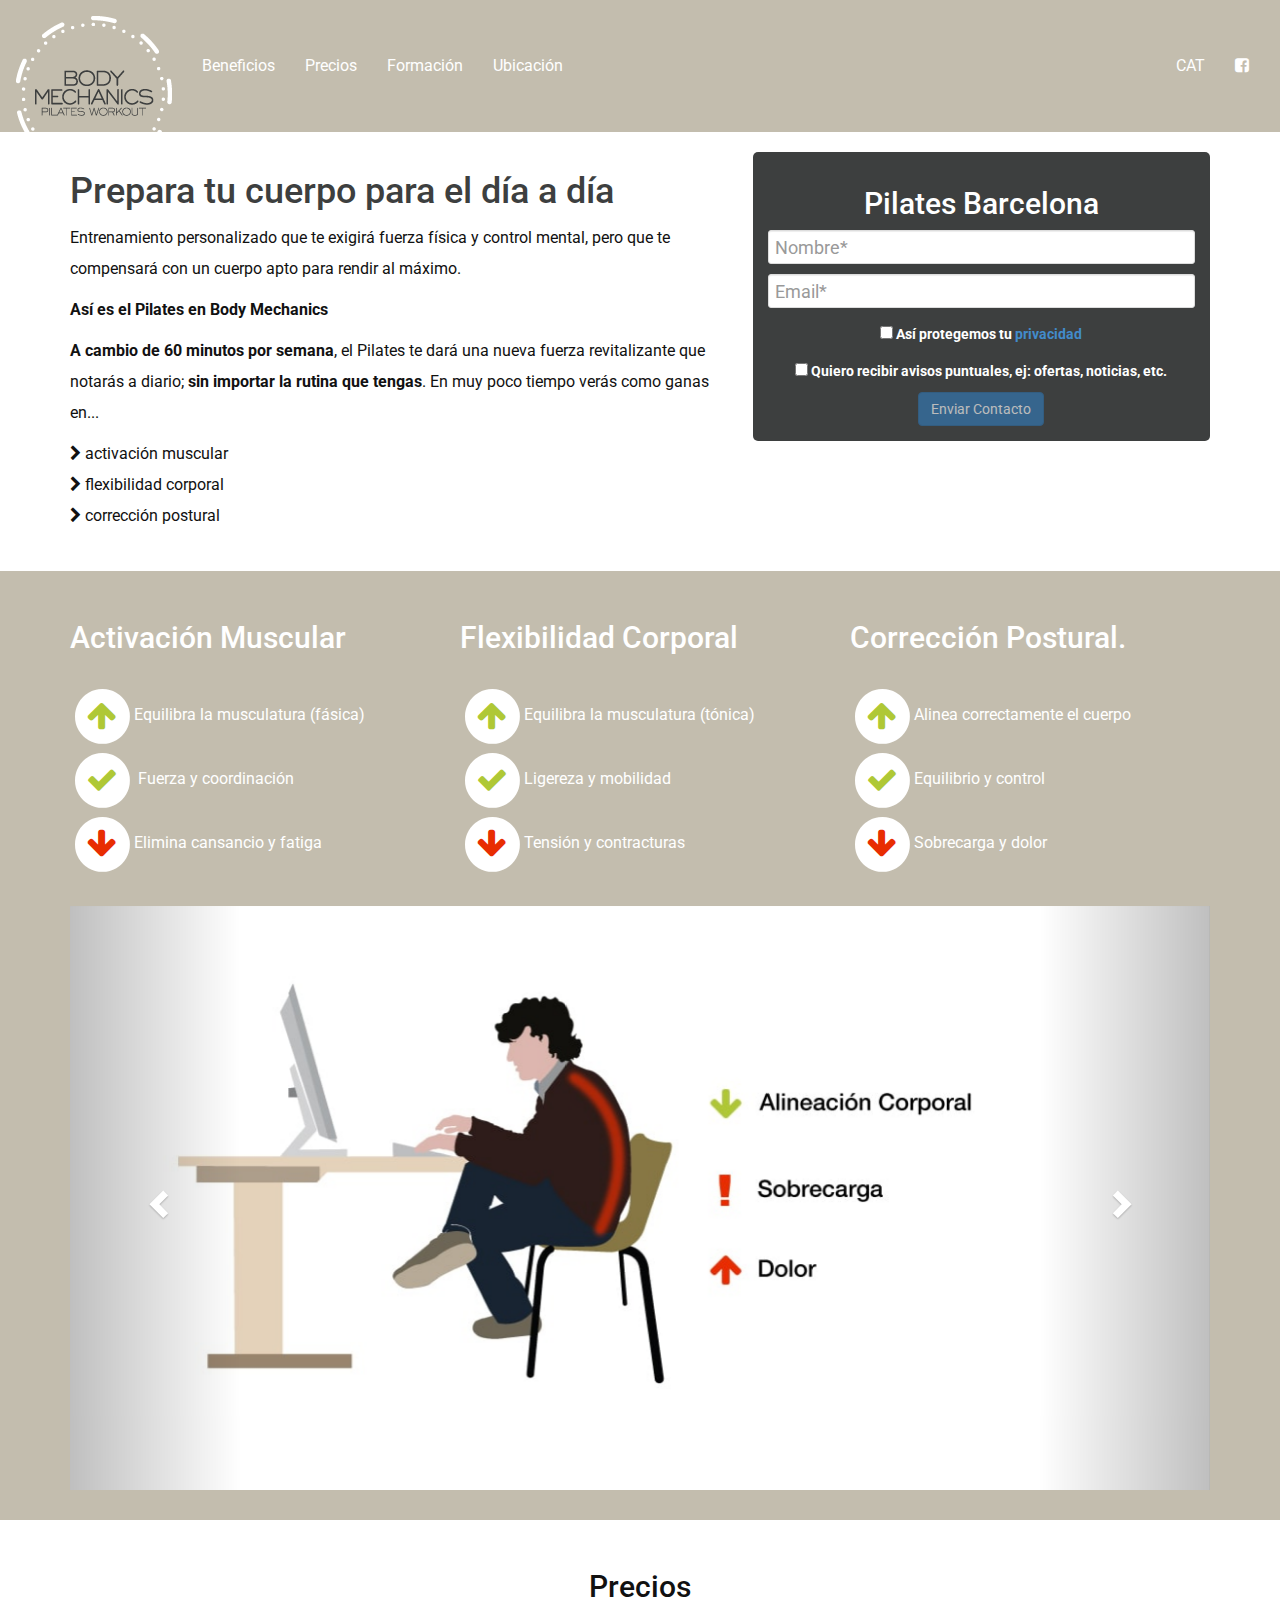
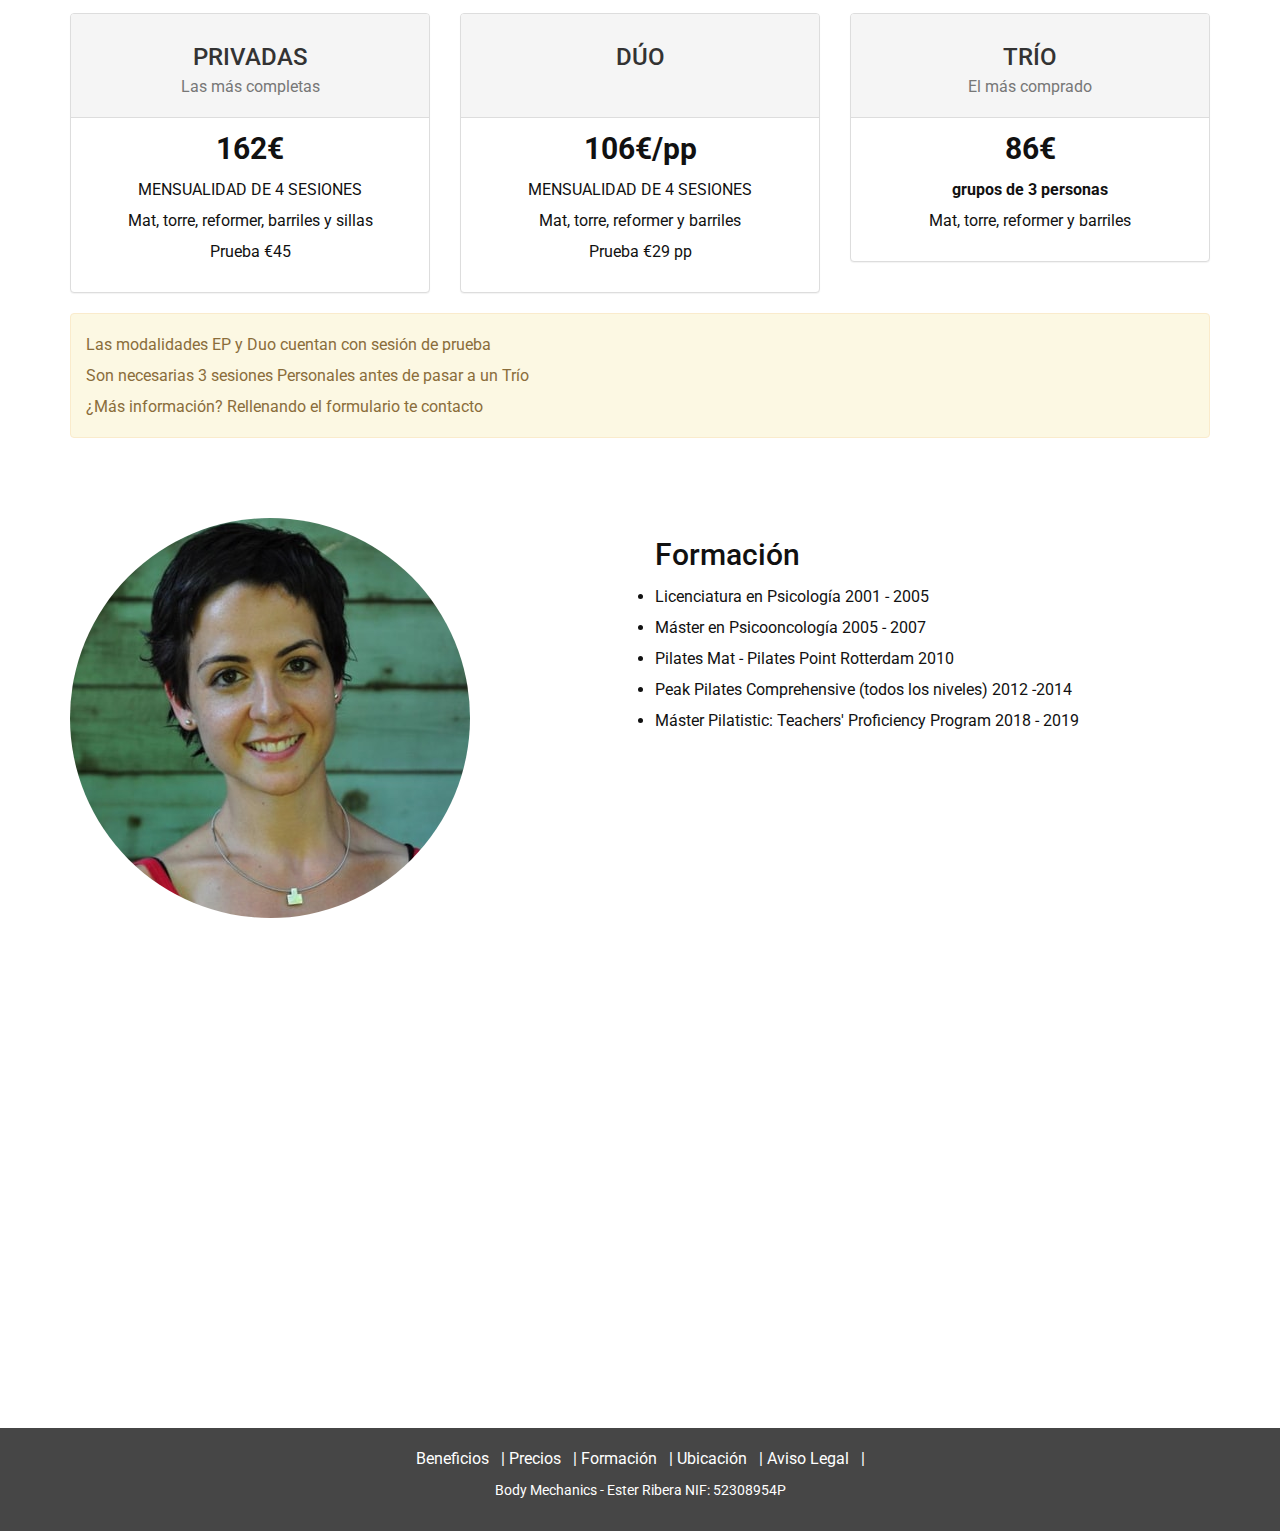
<file: index.html>
<!DOCTYPE html>
<html dir="ltr" lang="es-ES">
    <head>
        <meta charset="UTF-8" />
        <meta name="viewport" content="width=device-width, initial-scale=1" />
        <title>Desarrolla un cuerpo fuerte y flexible | Body Mechanics</title>
        <meta name="description" content="En 1 día puedes hacer muchas cosas. Y más si tu cuerpo es fuerte y flexible; cualidades que puedes maximizar en Body Mechanics." />
        <meta name="robots" content="noodp, noydir" />
        <link rel="canonical" href="index.html" />
        <link rel="apple-touch-icon" sizes="57x57" href="img/apple-icon-57x57.png" />
        <link rel="apple-touch-icon" sizes="60x60" href="img/apple-icon-60x60.png" />
        <link rel="apple-touch-icon" sizes="72x72" href="img/apple-icon-72x72.png" />
        <link rel="apple-touch-icon" sizes="76x76" href="img/apple-icon-76x76.png" />
        <link rel="apple-touch-icon" sizes="114x114" href="img/apple-icon-114x114.png" />
        <link rel="apple-touch-icon" sizes="120x120" href="img/apple-icon-120x120.png" />
        <link rel="apple-touch-icon" sizes="144x144" href="img/apple-icon-144x144.png" />
        <link rel="apple-touch-icon" sizes="152x152" href="img/apple-icon-152x152.png" />
        <link rel="apple-touch-icon" sizes="180x180" href="img/apple-icon-180x180.png" />
        <link rel="icon" type="image/png" sizes="192x192" href="img/android-icon-192x192.png" />
        <link rel="icon" type="image/png" sizes="32x32" href="img/favicon-32x32.png" />
        <link rel="icon" type="image/png" sizes="96x96" href="img/favicon-96x96.png" />
        <link rel="icon" type="image/png" sizes="16x16" href="img/favicon-16x16.png" />
        <link rel="manifest" href="manifest.json" />
        <meta name="msapplication-TileColor" content="#ffffff" />
        <meta name="msapplication-TileImage" content="img/ms-icon-144x144.png" />
        <meta name="theme-color" content="#ffffff" />

        <link rel="stylesheet" href="https://maxcdn.bootstrapcdn.com/bootstrap/3.4.1/css/bootstrap.min.css" />
        <link href="https://maxcdn.bootstrapcdn.com/font-awesome/4.2.0/css/font-awesome.min.css" rel="stylesheet" />
        <link href="https://fonts.googleapis.com/css2?family=Roboto:wght@400;700&display=swap" rel="stylesheet" />
        <link rel="stylesheet" href="css/main.css?v1" type="text/css" media="all" />

        <!-- Google Tag Manager -->
        <script>(function(w,d,s,l,i){w[l]=w[l]||[];w[l].push({'gtm.start':
        new Date().getTime(),event:'gtm.js'});var f=d.getElementsByTagName(s)[0],
        j=d.createElement(s),dl=l!='dataLayer'?'&l='+l:'';j.async=true;j.src=
        'https://www.googletagmanager.com/gtm.js?id='+i+dl;f.parentNode.insertBefore(j,f);
        })(window,document,'script','dataLayer','GTM-N936RP7');</script>
        <!-- End Google Tag Manager -->
    </head>

    <body class="landing2 template-custom">
        <!-- Google Tag Manager (noscript) -->
        <noscript><iframe src="https://www.googletagmanager.com/ns.html?id=GTM-N936RP7"
        height="0" width="0" style="display:none;visibility:hidden"></iframe></noscript>
        <!-- End Google Tag Manager (noscript) -->
        <nav class="navbar navbar-inverse">
            <div class="container-fluid">
                <div class="navbar-header">
                    <button type="button" class="navbar-toggle collapsed" data-toggle="collapse" data-target="#navbar" aria-expanded="false" aria-controls="navbar">
                        <span class="sr-only">Toggle navigation</span>
                        <span class="icon-bar"></span>
                        <span class="icon-bar"></span>
                        <span class="icon-bar"></span>
                    </button>
                    <a class="navbar-brand" href="#">
                        <div class="hidden-xs">
                            <img src="wp-content/uploads/2017/01/body-mechanicals-logo.png" class="img-responsive" alt="Pilates Barcelona" />
                        </div>
                        <div class="visible-xs-inline">
                            Body Mechanics
                        </div>
                    </a>
                </div>
                <div class="collapse navbar-collapse" id="navbar">
                    <ul class="nav navbar-nav">
                        <li>
                            <a href="#beneficios">Beneficios</a>
                        </li>
                        <li>
                            <a href="#precios">Precios</a>
                        </li>
                        <li>
                            <a href="#formacion">Formación</a>
                        </li>
                        <li>
                            <a href="#ubicacion">Ubicación</a>
                        </li>
                    </ul>
                    <ul class="nav navbar-nav navbar-right">
                        <li><a href="pilates-barcelona.html">CAT</a></li>
                        <li>
                            <a href="https://www.facebook.com/bodymechanics.es/?fref=ts" target="_blank" rel="nofollow noopener"><i class="fa fa-facebook-square"></i></a>
                        </li>
                    </ul>
                </div>
                <!-- /.navbar-collapse -->
            </div>
        </nav>
        <div class="visible-xs-block logo">
            <p class="text-center"><img src="wp-content/uploads/2017/01/body-mechanicals-logo.png" alt="Pilates Barcelona" /></p>
        </div>
        <div class="container">
            <div class="row">
                <div class="col-sm-6 col-md-7" style="padding-bottom: 30px;">
                    <h1 class="titulo-landing">Prepara tu cuerpo para el día a día</h1>

                    <p>Entrenamiento personalizado que te exigirá fuerza física y control mental, pero que te compensará con un cuerpo apto para rendir al máximo.</p>

                    <p><strong>Así es el Pilates en Body Mechanics</strong></p>
                    <p><strong>A cambio de 60 minutos por semana</strong>, el Pilates te dará una nueva fuerza revitalizante que notarás a diario; <strong>sin importar la rutina que tengas</strong>. En muy poco tiempo verás como ganas en...</p>

                    <ul style="list-style: none;">
                        <li><i class="fa fa-chevron-right"></i> activación muscular</li>
                        <li><i class="fa fa-chevron-right"></i> flexibilidad corporal</li>
                        <li><i class="fa fa-chevron-right"></i> corrección postural</li>
                    </ul>
                </div>
                <div class="col-sm-6 col-md-5" style="margin-bottom: 30px;">
                    <div class="formulario-landing text-center">
                        <h2 style="color: #ffffff !important;">Pilates Barcelona</h2>
                        <form action="gracias.html" class="formulario" data-netlify="true" name="contact" method="post" netlify-honeypot="bot-field">
                            <p class="hidden">
                                <label>Don’t fill this out if you're human: <input name="bot-field" /></label>
                            </p>
                            <fieldset>
                                <p>
                                    <input class="form-control" type="text" name="nombre" placeholder="Nombre*" style="color: #3d3f3f;" />
                                </p>

                                <p>
                                    <input class="form-control" type="text" name="email" placeholder="Email*" />
                                </p>

                                <label
                                    ><small><input type="checkbox" name="legal" id="legal" value="1" /> Así protegemos tu <a href="aviso-legal.html">privacidad</a></small></label
                                >
                                <label
                                    ><small><input type="checkbox" name="avisos" value="1" /> Quiero recibir avisos puntuales, ej: ofertas, noticias, etc.</small></label
                                >
                                <button type="submit" id="enviar" class="btn btn-primary">Enviar Contacto</button>
                            </fieldset>
                        </form>
                    </div>
                </div>
            </div>
        </div>
        <div id="beneficios">
            <div class="container">
                <div class="row">
                    <div class="col-sm-4" style="color: #fff;">
                        <h2 style="color: #fff;">Activación Muscular</h2>

                        <span class="fa-stack fa-lg fa-2x" style="color: #fff;">
                            <i class="fa fa-circle fa-stack-2x"></i>
                            <i class="fa fa-arrow-up fa-stack-1x fa-inverse" style="color: #afc836;"></i> </span
                        >Equilibra la musculatura (fásica)
                        <br />

                        <span class="fa-stack fa-lg fa-2x" style="color: #fff;">
                            <i class="fa fa-circle fa-stack-2x"></i>
                            <i class="fa fa-check fa-stack-1x fa-inverse" style="color: #afc836;"></i>
                        </span>
                        Fuerza y coordinación
                        <br />

                        <span class="fa-stack fa-lg fa-2x" style="color: #fff;">
                            <i class="fa fa-circle fa-stack-2x"></i>
                            <i class="fa fa-arrow-down fa-stack-1x fa-inverse" style="color: #e82d02;"></i> </span
                        >Elimina cansancio y fatiga
                    </div>
                    <div class="col-sm-4" style="color: #fff;">
                        <h2 style="color: #fff;">Flexibilidad Corporal</h2>

                        <span class="fa-stack fa-lg fa-2x" style="color: #fff;">
                            <i class="fa fa-circle fa-stack-2x"></i>
                            <i class="fa fa-arrow-up fa-stack-1x fa-inverse" style="color: #afc836;"></i> </span
                        >Equilibra la musculatura (tónica)
                        <br />

                        <span class="fa-stack fa-lg fa-2x" style="color: #fff;">
                            <i class="fa fa-circle fa-stack-2x"></i>
                            <i class="fa fa-check fa-stack-1x fa-inverse" style="color: #afc836;"></i> </span
                        >Ligereza y mobilidad
                        <br />

                        <span class="fa-stack fa-lg fa-2x" style="color: #fff;">
                            <i class="fa fa-circle fa-stack-2x"></i>
                            <i class="fa fa-arrow-down fa-stack-1x fa-inverse" style="color: #e82d02;"></i> </span
                        >Tensión y contracturas
                    </div>
                    <div class="col-sm-4" style="color: #fff;">
                        <h2 style="color: #fff;">Corrección Postural.</h2>

                        <span class="fa-stack fa-lg fa-2x" style="color: #fff;">
                            <i class="fa fa-circle fa-stack-2x"></i>
                            <i class="fa fa-arrow-up fa-stack-1x fa-inverse" style="color: #afc836;"></i> </span
                        >Alinea correctamente el cuerpo
                        <br />

                        <span class="fa-stack fa-lg fa-2x" style="color: #fff;">
                            <i class="fa fa-circle fa-stack-2x"></i>
                            <i class="fa fa-check fa-stack-1x fa-inverse" style="color: #afc836;"></i> </span
                        >Equilibrio y control
                        <br />

                        <span class="fa-stack fa-lg fa-2x" style="color: #fff;">
                            <i class="fa fa-circle fa-stack-2x"></i>
                            <i class="fa fa-arrow-down fa-stack-1x fa-inverse" style="color: #e82d02;"></i> </span
                        >Sobrecarga y dolor
                    </div>
                </div>
                <div id="carousel-example-generic" class="carousel slide" data-ride="carousel" style="margin-top: 30px;">
                    <div class="carousel-inner" role="listbox">
                        <div class="item active">
                            <img src="wp-content/uploads/2015/03/slide0012.jpg" alt="Postura corporal" />
                        </div>
                        <div class="item">
                            <img src="wp-content/uploads/2015/03/slide0021.jpg" alt="Alineación Corporal" />
                        </div>
                        <div class="item">
                            <img src="wp-content/uploads/2015/03/slide003.jpg" alt="Activación Muscular" />
                        </div>
                    </div>

                    <!-- Controls -->
                    <a class="left carousel-control" href="#carousel-example-generic" role="button" data-slide="prev">
                        <span class="glyphicon glyphicon-chevron-left" aria-hidden="true"></span>
                        <span class="sr-only">Anterior</span>
                    </a>
                    <a class="right carousel-control" href="#carousel-example-generic" role="button" data-slide="next">
                        <span class="glyphicon glyphicon-chevron-right" aria-hidden="true"></span>
                        <span class="sr-only">Siguiente</span>
                    </a>
                </div>
            </div>
        </div>
        <div class="container">
            <div id="precios" style="padding: 30px 0;">
                <h2 class="text-center">Precios</h2>
                <div class="row">
                    <div class="col-sm-4">
                        <div class="panel panel-default">
                            <div class="panel-heading">
                                <h3 class="text-center">PRIVADAS<br /><small>Las más completas</small></h3>
                            </div>
                            <div class="panel-body text-center">
                                <p style="font-size: 30px;"><strong>162€</strong></p>
                                <p>
                                    MENSUALIDAD DE 4 SESIONES<br />
                                    Mat, torre, reformer, barriles y sillas <br />Prueba €45
                                </p>
                            </div>
                        </div>
                    </div>
                    <div class="col-sm-4">
                        <div class="panel panel-default">
                            <div class="panel-heading">
                                <h3 class="text-center">DÚO<br /><small>&nbsp;</small></h3>
                            </div>
                            <div class="panel-body text-center">
                                <p style="font-size: 30px;"><strong>106€/pp</strong></p>
                                <p>MENSUALIDAD DE 4 SESIONES<br />Mat, torre, reformer y barriles <br />Prueba €29 pp</p>
                            </div>
                        </div>
                    </div>
                    <div class="col-sm-4">
                        <div class="panel panel-default">
                            <div class="panel-heading">
                                <h3 class="text-center">TRÍO<br /><small>El más comprado</small></h3>
                            </div>
                            <div class="panel-body text-center">
                                <p style="font-size: 30px;"><strong>86€</strong></p>
                                <p><b>grupos de 3 personas</b> <br />
                                    Mat, torre, reformer y barriles
                                </p>
                            </div>
                        </div>
                    </div>
                </div>
                <div class="row">
                    <div class="col-xs-12">
                        <div class="alert alert-warning">
                            <p>
                                <!-- Sesiones recuperables <br /> -->
                                <!-- Cancelaciones 24 horas antes <br /> -->
                                Las modalidades EP y Duo cuentan con sesión de prueba<br />
                                Son necesarias 3 sesiones Personales antes de pasar a un Trío<br />
                                ¿Más información? Rellenando el formulario te contacto
                            </p>
                        </div>
                    </div>
                </div>
            </div>
            <div id="formacion" style="padding: 30px 0;">
                <div class="row">
                    <div class="col-sm-6">
                        <img class="img-circle img-responsive" alt="Ester" src="wp-content/uploads/2015/12/esther-400x400.jpg" />
                    </div>
                    <div class="col-sm-6">
                        <h2>Formación</h2>

                        <ul>
                            <li>Licenciatura en Psicología 2001 - 2005</li>
                            <li>Máster en Psicooncología 2005 - 2007</li>
                            <li>Pilates Mat - Pilates Point Rotterdam 2010</li>
                            <li>Peak Pilates Comprehensive (todos los niveles) 2012 -2014</li>
                            <li>Máster Pilatistic: Teachers' Proficiency Program 2018 - 2019</li>
                        </ul>
                    </div>
                </div>
            </div>
        </div>
        <div id="ubicacion" style="padding-top: 30px;">
            <iframe src="https://www.google.com/maps/embed?pb=!1m18!1m12!1m3!1d2992.117388410808!2d2.1753368154266486!3d41.414970379261646!2m3!1f0!2f0!3f0!3m2!1i1024!2i768!4f13.1!3m3!1m2!1s0x12a4a2d1703a9c93%3A0x784495de93bd6883!2sCarrer+del+Trobador%2C+19%2C+08041+Barcelona!5e0!3m2!1ses!2ses!4v1484238875042" width="100%" height="450" frameborder="0" style="border: 0;" allowfullscreen></iframe>
        </div>
        <footer>
            <div class="container">
                <p><a href="index.html#beneficios" style="color: #fff; text-decoration: none; margin-right: 8px;">Beneficios</a> | <a href="index.html#precios" style="color: #fff; text-decoration: none; margin-right: 8px;">Precios</a> | <a href="index.html#formacion" style="color: #fff; text-decoration: none; margin-right: 8px;">Formación</a> | <a href="index.html#ubicacion" style="color: #fff; text-decoration: none; margin-right: 8px;">Ubicación</a> | <a href="aviso-legal.html" style="color: #fff; text-decoration: none; margin-right: 8px;" target="_blank">Aviso Legal</a> | <br /><small>Body Mechanics - Ester Ribera NIF: 52308954P</small></p>
            </div>
        </footer>
        <script src="https://ajax.googleapis.com/ajax/libs/jquery/1.12.4/jquery.min.js"></script>
        <script src="https://maxcdn.bootstrapcdn.com/bootstrap/3.4.1/js/bootstrap.min.js"></script>
        <script src="js/custom.js"></script>
        <script type="text/javascript" src="js/wp-embed.min.js"></script>
        <script>
            jQuery(document).ready(function () {
                jQuery('#enviar').attr('disabled', 'disabled');
            });

            jQuery('#legal').click(function () {
                if (jQuery(this).prop('checked')) {
                    jQuery('#enviar').removeAttr('disabled');
                } else {
                    jQuery('#enviar').attr('disabled', 'disabled');
                }
            });
        </script>
    </body>
</html>
</file>
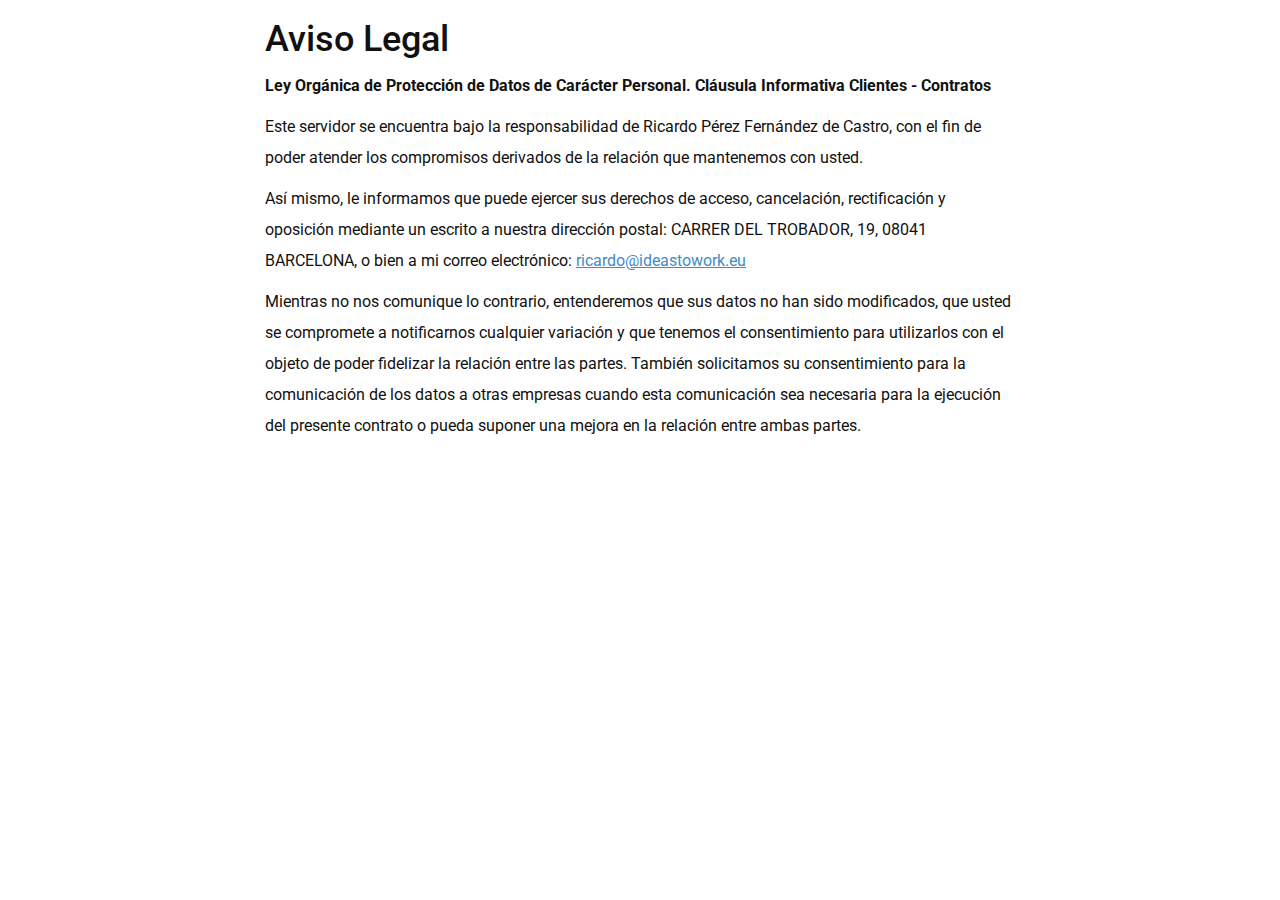
<file: aviso-legal.html>
<!DOCTYPE html>
<html dir="ltr" lang="es-ES">
    <head>
        <meta charset="UTF-8" />
        <meta name="viewport" content="width=device-width, initial-scale=1" />
        <title>Aviso Legal</title>
        <meta name="description" content="Ley Orgánica de Protección de Datos de Carácter Personal. Cláusula Informativa Clientes &#8211; Contratos De acuerdo con lo establecido por la Ley Orgánica" />
        <meta name="robots" content="noodp, noydir" />
        <link rel="canonical" href="aviso-legal.html" />

        <link rel="apple-touch-icon" sizes="57x57" href="img/apple-icon-57x57.png" />
        <link rel="apple-touch-icon" sizes="60x60" href="img/apple-icon-60x60.png" />
        <link rel="apple-touch-icon" sizes="72x72" href="img/apple-icon-72x72.png" />
        <link rel="apple-touch-icon" sizes="76x76" href="img/apple-icon-76x76.png" />
        <link rel="apple-touch-icon" sizes="114x114" href="img/apple-icon-114x114.png" />
        <link rel="apple-touch-icon" sizes="120x120" href="img/apple-icon-120x120.png" />
        <link rel="apple-touch-icon" sizes="144x144" href="img/apple-icon-144x144.png" />
        <link rel="apple-touch-icon" sizes="152x152" href="img/apple-icon-152x152.png" />
        <link rel="apple-touch-icon" sizes="180x180" href="img/apple-icon-180x180.png" />
        <link rel="icon" type="image/png" sizes="192x192" href="img/android-icon-192x192.png" />
        <link rel="icon" type="image/png" sizes="32x32" href="img/favicon-32x32.png" />
        <link rel="icon" type="image/png" sizes="96x96" href="img/favicon-96x96.png" />
        <link rel="icon" type="image/png" sizes="16x16" href="img/favicon-16x16.png" />
        <link rel="manifest" href="manifest.json" />
        <meta name="msapplication-TileColor" content="#ffffff" />
        <meta name="msapplication-TileImage" content="img/ms-icon-144x144.png" />
        <meta name="theme-color" content="#ffffff" />

        <link rel="stylesheet" href="https://maxcdn.bootstrapcdn.com/bootstrap/3.4.1/css/bootstrap.min.css" />
        <link href="https://maxcdn.bootstrapcdn.com/font-awesome/4.2.0/css/font-awesome.min.css" rel="stylesheet" />
        <link href="https://fonts.googleapis.com/css2?family=Roboto:wght@400;700&display=swap" rel="stylesheet" />
        <link rel="stylesheet" href="css/main.css?v1" type="text/css" media="all" />
        <!-- Google Tag Manager -->
        <script>(function(w,d,s,l,i){w[l]=w[l]||[];w[l].push({'gtm.start':
        new Date().getTime(),event:'gtm.js'});var f=d.getElementsByTagName(s)[0],
        j=d.createElement(s),dl=l!='dataLayer'?'&l='+l:'';j.async=true;j.src=
        'https://www.googletagmanager.com/gtm.js?id='+i+dl;f.parentNode.insertBefore(j,f);
        })(window,document,'script','dataLayer','GTM-N936RP7');</script>
        <!-- End Google Tag Manager -->
    </head>
    <body class="landing2 template-custom">
        <!-- Google Tag Manager (noscript) -->
        <noscript><iframe src="https://www.googletagmanager.com/ns.html?id=GTM-N936RP7"
        height="0" width="0" style="display:none;visibility:hidden"></iframe></noscript>
        <!-- End Google Tag Manager (noscript) -->
        <div class="container">
            <div class="row">
                <div class="col-xs-12 col-sm-10 col-sm-offse-1 col-md-8 col-md-offset-2">
                    <h1>Aviso Legal</h1>
                    <p><strong>Ley Orgánica de Protección de Datos de Carácter Personal. Cláusula Informativa Clientes - Contratos</strong></p>

                    <p>Este servidor se encuentra bajo la responsabilidad de Ricardo Pérez Fernández de Castro, con el fin de poder atender los compromisos derivados de la relación que mantenemos con usted.</p>

                    <p>Así mismo, le informamos que puede ejercer sus derechos de acceso, cancelación, rectificación y oposición mediante un escrito a nuestra dirección postal: CARRER DEL TROBADOR, 19, 08041 BARCELONA, o bien a mi correo electrónico: <a href="mailto:ricardo@ideastowork.eu">ricardo@ideastowork.eu</a></p>

                    <p>Mientras no nos comunique lo contrario, entenderemos que sus datos no han sido modificados, que usted se compromete a notificarnos cualquier variación y que tenemos el consentimiento para utilizarlos con el objeto de poder fidelizar la relación entre las partes. También solicitamos su consentimiento para la comunicación de los datos a otras empresas cuando esta comunicación sea necesaria para la ejecución del presente contrato o pueda suponer una mejora en la relación entre ambas partes.</p>
                </div>
            </div>
        </div>
    </body>
</html>
</file>
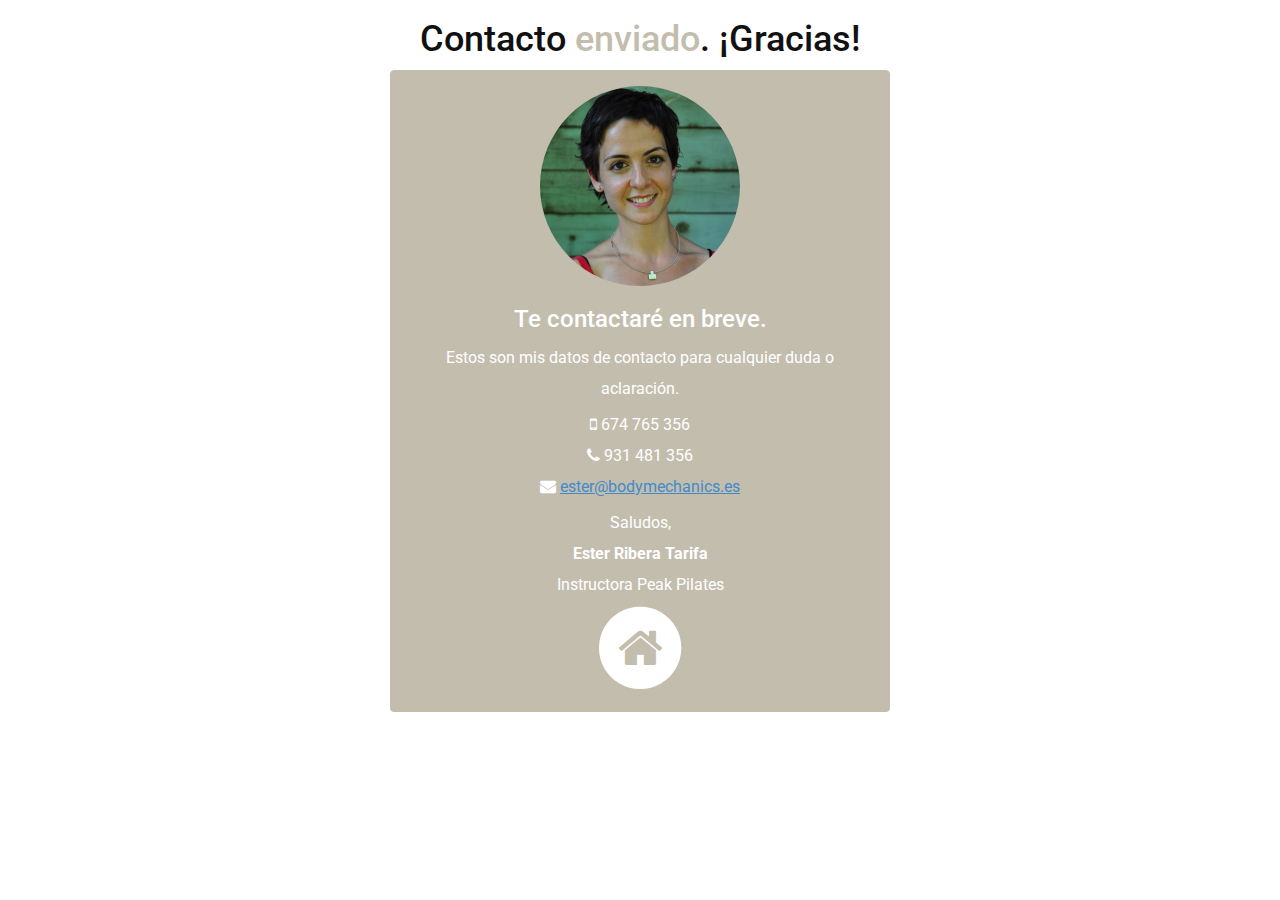
<file: gracias.html>
<!DOCTYPE html>
<html dir="ltr" lang="es-ES">

<head>
    <meta charset="UTF-8" />
    <meta name="viewport" content="width=device-width, initial-scale=1" />
    <title>Gracias</title>
    <meta name="description" content="Contacto enviado. ¡Gracias ! Estos son mis datos de contacto para cualquier duda o aclaración. 674 765 356 931 481 356 ester@bodymechanics.es Saludos, Es" />
    <meta name="robots" content="noodp, noydir" />
    <link rel="canonical" href="gracias.html" />

    <link rel="apple-touch-icon" sizes="57x57" href="img/apple-icon-57x57.png">
    <link rel="apple-touch-icon" sizes="60x60" href="img/apple-icon-60x60.png">
    <link rel="apple-touch-icon" sizes="72x72" href="img/apple-icon-72x72.png">
    <link rel="apple-touch-icon" sizes="76x76" href="img/apple-icon-76x76.png">
    <link rel="apple-touch-icon" sizes="114x114" href="img/apple-icon-114x114.png">
    <link rel="apple-touch-icon" sizes="120x120" href="img/apple-icon-120x120.png">
    <link rel="apple-touch-icon" sizes="144x144" href="img/apple-icon-144x144.png">
    <link rel="apple-touch-icon" sizes="152x152" href="img/apple-icon-152x152.png">
    <link rel="apple-touch-icon" sizes="180x180" href="img/apple-icon-180x180.png">
    <link rel="icon" type="image/png" sizes="192x192"  href="img/android-icon-192x192.png">
    <link rel="icon" type="image/png" sizes="32x32" href="img/favicon-32x32.png">
    <link rel="icon" type="image/png" sizes="96x96" href="img/favicon-96x96.png">
    <link rel="icon" type="image/png" sizes="16x16" href="img/favicon-16x16.png">
    <link rel="manifest" href="manifest.json">
    <meta name="msapplication-TileColor" content="#ffffff">
    <meta name="msapplication-TileImage" content="img/ms-icon-144x144.png">
    <meta name="theme-color" content="#ffffff">

    <link rel="stylesheet" href="https://maxcdn.bootstrapcdn.com/bootstrap/3.4.1/css/bootstrap.min.css" />
    <link href="https://maxcdn.bootstrapcdn.com/font-awesome/4.2.0/css/font-awesome.min.css" rel="stylesheet" />
    <link href="https://fonts.googleapis.com/css2?family=Roboto:wght@400;700&display=swap" rel="stylesheet" />
    <link rel="stylesheet" href="css/main.css?v1" type="text/css" media="all" />
    <!-- Google Tag Manager -->
        <script>(function(w,d,s,l,i){w[l]=w[l]||[];w[l].push({'gtm.start':
        new Date().getTime(),event:'gtm.js'});var f=d.getElementsByTagName(s)[0],
        j=d.createElement(s),dl=l!='dataLayer'?'&l='+l:'';j.async=true;j.src=
        'https://www.googletagmanager.com/gtm.js?id='+i+dl;f.parentNode.insertBefore(j,f);
        })(window,document,'script','dataLayer','GTM-N936RP7');</script>
        <!-- End Google Tag Manager -->
</head>

<body class="landing2 template-custom">
    <!-- Google Tag Manager (noscript) -->
    <noscript><iframe src="https://www.googletagmanager.com/ns.html?id=GTM-N936RP7" height="0" width="0" style="display:none;visibility:hidden"></iframe></noscript>
    <!-- End Google Tag Manager (noscript) -->
    <div class="container">
        <h1 class="text-center">Contacto <span style="color:#c3bdae;">enviado</span>. ¡Gracias!</h1>
        <div class="alert alert-brown text-center">
            <div style="width: 200px; margin: auto;">
                <img src="wp-content/uploads/2015/12/esther-400x400.jpg" alt="Ester" class="img-circle">
            </div>

            <h3>Te contactaré en breve. </h3>
            <p>Estos son mis datos de contacto para cualquier duda o aclaración. </p>
            <p><span><i class="fa fa-mobile fa-1x" ></i></span> 674 765 356
                <br />
                <span><i class="fa fa-phone fa-1x" ></i></span> 931 481 356
                <br />
                <span><i class="fa fa-envelope fa-1x" ></i></span> <a href="mailto:ester@bodymechanics.es">ester@bodymechanics.es</span> 
                </a>
            </p>

            <p>Saludos,
                <br />
                <strong>Ester Ribera Tarifa</strong>
                <br /> Instructora Peak Pilates</p>

            <div class="text-center">
                <a href="/" style="color:#fff; text-decoration: none;"><span class="fa-stack fa-lg fa-3x">
                    <i class="fa fa-circle fa-stack-2x "></i>
                    <i class="fa fa-home fa-stack-1x fa-inverse" style="color: #c3bdae;"></i>
                </span></a>
            </div>
        </div>
    </div>
</body>

</html>
</file>
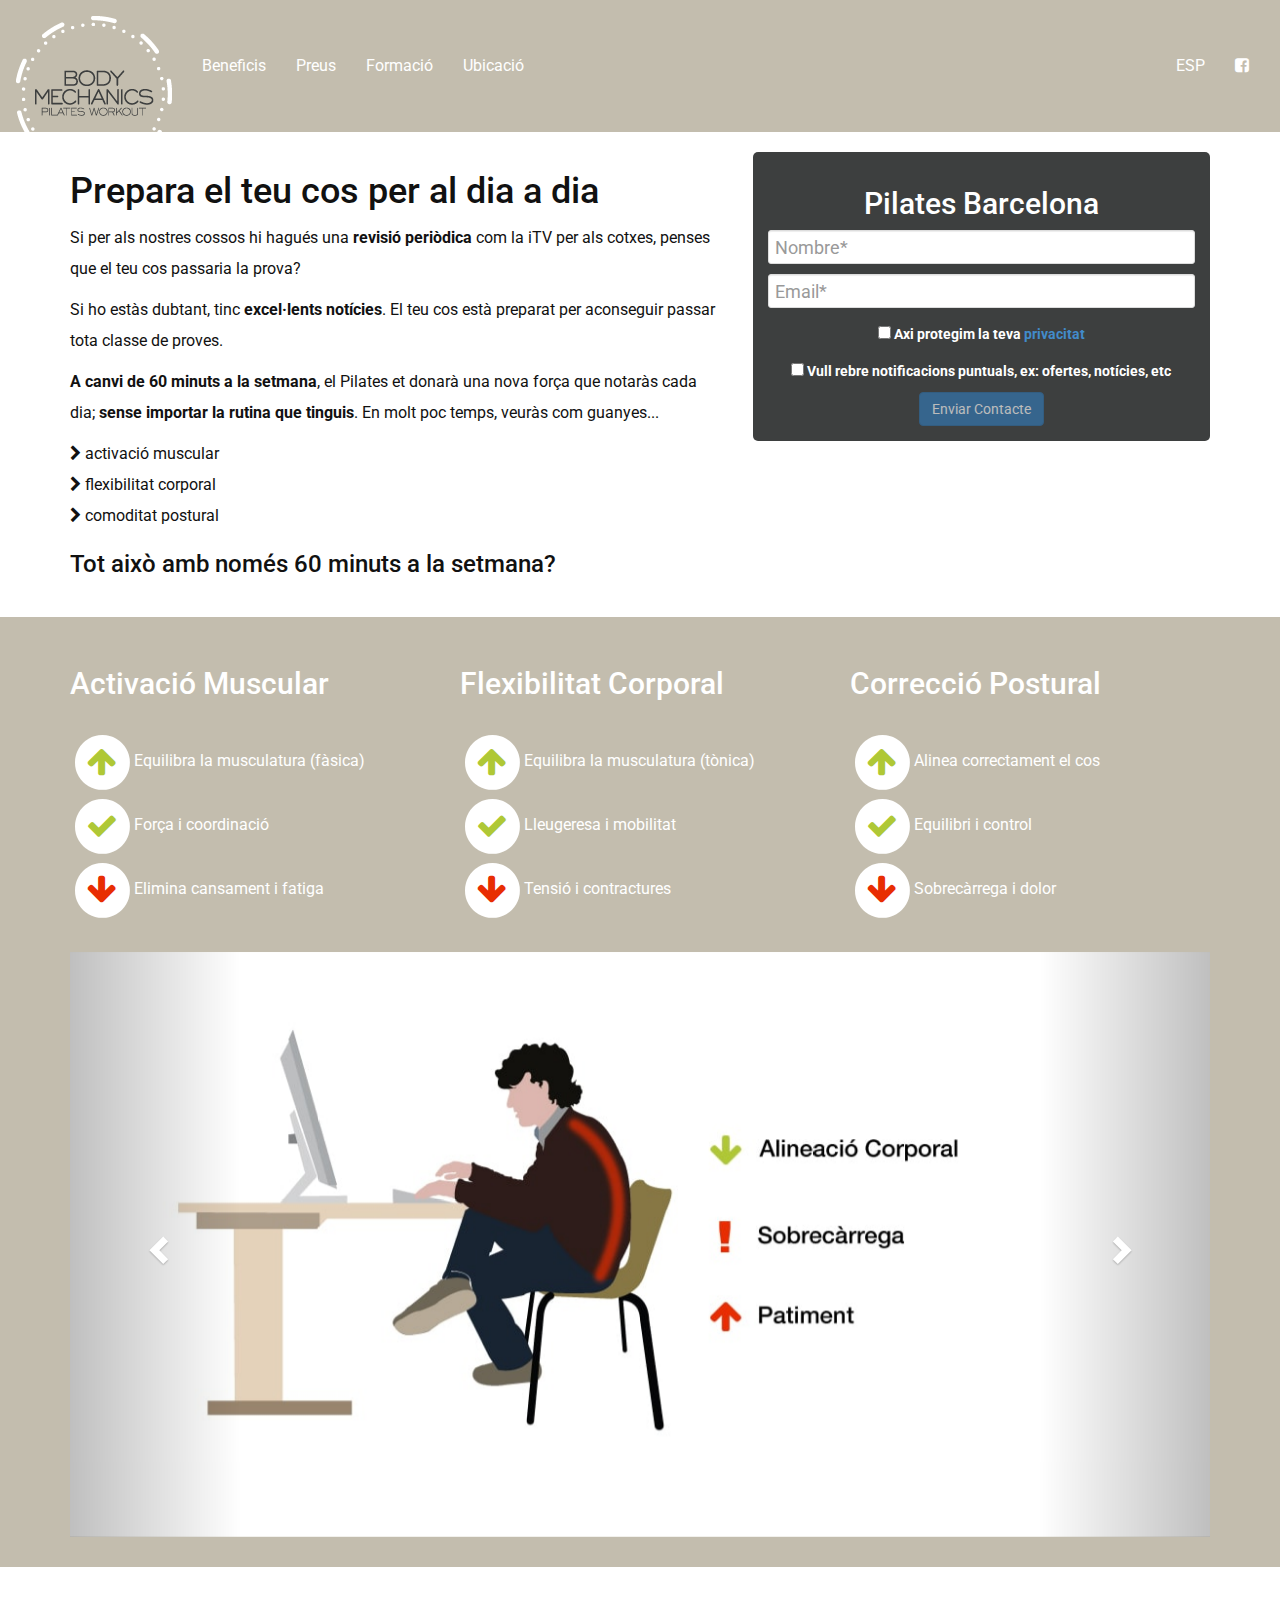
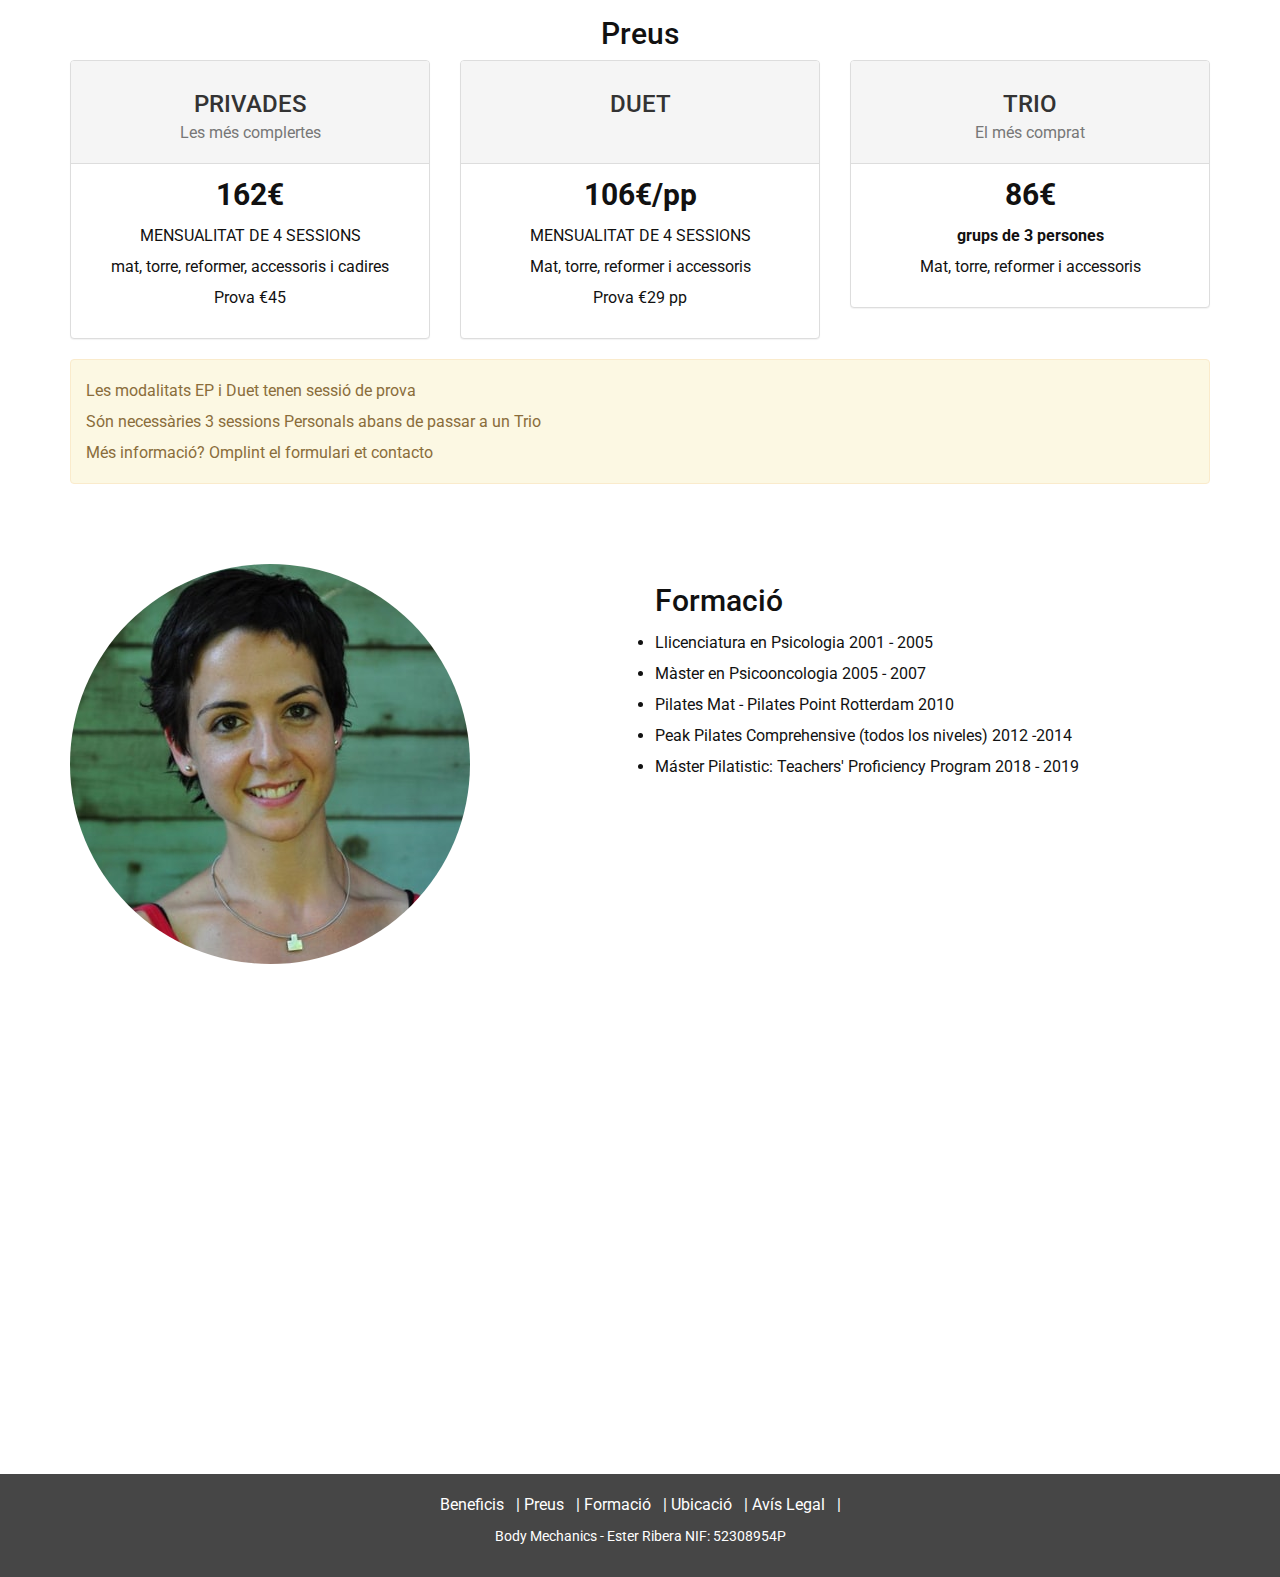
<file: pilates-barcelona.html>
<!DOCTYPE html>
<html dir="ltr" lang="es-ES">
    <head>
        <meta charset="UTF-8" />
        <meta name="viewport" content="width=device-width, initial-scale=1" />
        <title>Desenvolupa un cos fort i flexible | Body Mechanics</title>
        <meta name="description" content="En 1 dia pots fer moltes coses. I més si el teu cos és fort i flexible; qualitats que pots maximitzar a Body Mechanics." />
        <meta name="robots" content="noodp, noydir" />
        <link rel="canonical" href="index.html" />
        <link rel="apple-touch-icon" sizes="57x57" href="img/apple-icon-57x57.png" />
        <link rel="apple-touch-icon" sizes="60x60" href="img/apple-icon-60x60.png" />
        <link rel="apple-touch-icon" sizes="72x72" href="img/apple-icon-72x72.png" />
        <link rel="apple-touch-icon" sizes="76x76" href="img/apple-icon-76x76.png" />
        <link rel="apple-touch-icon" sizes="114x114" href="img/apple-icon-114x114.png" />
        <link rel="apple-touch-icon" sizes="120x120" href="img/apple-icon-120x120.png" />
        <link rel="apple-touch-icon" sizes="144x144" href="img/apple-icon-144x144.png" />
        <link rel="apple-touch-icon" sizes="152x152" href="img/apple-icon-152x152.png" />
        <link rel="apple-touch-icon" sizes="180x180" href="img/apple-icon-180x180.png" />
        <link rel="icon" type="image/png" sizes="192x192" href="img/android-icon-192x192.png" />
        <link rel="icon" type="image/png" sizes="32x32" href="img/favicon-32x32.png" />
        <link rel="icon" type="image/png" sizes="96x96" href="img/favicon-96x96.png" />
        <link rel="icon" type="image/png" sizes="16x16" href="img/favicon-16x16.png" />
        <link rel="manifest" href="manifest.json" />
        <meta name="msapplication-TileColor" content="#ffffff" />
        <meta name="msapplication-TileImage" content="img/ms-icon-144x144.png" />
        <meta name="theme-color" content="#ffffff" />

        <link rel="stylesheet" href="https://maxcdn.bootstrapcdn.com/bootstrap/3.4.1/css/bootstrap.min.css" />
        <link href="https://maxcdn.bootstrapcdn.com/font-awesome/4.2.0/css/font-awesome.min.css" rel="stylesheet" />
        <link href="https://fonts.googleapis.com/css2?family=Roboto:wght@400;700&display=swap" rel="stylesheet" />
        <link rel="stylesheet" href="css/main.css?v1" type="text/css" media="all" />

        <!-- Google Tag Manager -->
        <script>(function(w,d,s,l,i){w[l]=w[l]||[];w[l].push({'gtm.start':
        new Date().getTime(),event:'gtm.js'});var f=d.getElementsByTagName(s)[0],
        j=d.createElement(s),dl=l!='dataLayer'?'&l='+l:'';j.async=true;j.src=
        'https://www.googletagmanager.com/gtm.js?id='+i+dl;f.parentNode.insertBefore(j,f);
        })(window,document,'script','dataLayer','GTM-N936RP7');</script>
        <!-- End Google Tag Manager -->
    </head>

    <body class="landing2 template-custom">
        <!-- Google Tag Manager (noscript) -->
        <noscript><iframe src="https://www.googletagmanager.com/ns.html?id=GTM-N936RP7"
        height="0" width="0" style="display:none;visibility:hidden"></iframe></noscript>
        <!-- End Google Tag Manager (noscript) -->
        <nav class="navbar navbar-inverse">
            <div class="container-fluid">
                <div class="navbar-header">
                    <button type="button" class="navbar-toggle collapsed" data-toggle="collapse" data-target="#navbar" aria-expanded="false" aria-controls="navbar">
                        <span class="sr-only">Toggle navigation</span>
                        <span class="icon-bar"></span>
                        <span class="icon-bar"></span>
                        <span class="icon-bar"></span>
                    </button>
                    <a class="navbar-brand" href="#">
                        <div class="hidden-xs">
                            <img src="wp-content/uploads/2017/01/body-mechanicals-logo.png" class="img-responsive" alt="Pilates Barcelona" />
                        </div>
                        <div class="visible-xs-inline">
                            Body Mechanics
                        </div>
                    </a>
                </div>
                <div class="collapse navbar-collapse" id="navbar">
                    <ul class="nav navbar-nav">
                        <li>
                            <a href="#beneficios">Beneficis</a>
                        </li>
                        <li>
                            <a href="#precios">Preus</a>
                        </li>
                        <li>
                            <a href="#formacion">Formació</a>
                        </li>
                        <li>
                            <a href="#ubicacion">Ubicació</a>
                        </li>
                    </ul>
                    <ul class="nav navbar-nav navbar-right">
                        <li><a href="/">ESP</a></li>
                        <li>
                            <a href="https://www.facebook.com/bodymechanics.es/?fref=ts" target="_blank" rel="nofollow noopener"><i class="fa fa-facebook-square"></i></a>
                        </li>
                    </ul>
                </div>
                <!-- /.navbar-collapse -->
            </div>
        </nav>
        <div class="visible-xs-block logo">
            <p class="text-center"><img src="wp-content/uploads/2017/01/body-mechanicals-logo.png" alt="Pilates Barcelona" /></p>
        </div>
        <div class="container">
            <div class="row">
                <div class="col-sm-6 col-md-7" style="padding-bottom: 30px;">
                    <h1>Prepara el teu cos per al dia a dia</h1>

                    <p>Si per als nostres cossos hi hagués una <strong>revisió periòdica</strong> com la iTV per als cotxes, penses que el teu cos passaria la prova?</p>

                    <p>Si ho estàs dubtant, tinc <strong>excel·lents notícies</strong>. El teu cos està preparat per aconseguir passar tota classe de proves.</p>
                    <p><strong>A canvi de 60 minuts a la setmana</strong>, el Pilates et donarà una nova força que notaràs cada dia; <strong>sense importar la rutina que tinguis</strong>. En molt poc temps, veuràs com guanyes...</p>

                    <ul style="list-style: none;">
                        <li><i class="fa fa-chevron-right"></i> activació muscular</li>
                        <li><i class="fa fa-chevron-right"></i> flexibilitat corporal</li>
                        <li><i class="fa fa-chevron-right"></i> comoditat postural</li>
                    </ul>

                    <h3 class="titulo-landingty">Tot això amb només 60 minuts a la setmana?</h3>
                </div>
                <div class="col-sm-6 col-md-5" style="margin-bottom: 30px;">
                    <div class="formulario-landing text-center">
                        <h2 style="color: #ffffff !important;">Pilates Barcelona</h2>
                        <form action="gracias.html" class="formulario" data-netlify="true" name="contact" method="post" netlify-honeypot="bot-field">
                            <p class="hidden">
                                <label>Don’t fill this out if you're human: <input name="bot-field" /></label>
                            </p>
                            <fieldset>
                                <p>
                                    <input class="form-control" type="text" name="nombre" placeholder="Nombre*" style="color: #3d3f3f;" />
                                </p>

                                <p>
                                    <input class="form-control" type="text" name="email" placeholder="Email*" />
                                </p>

                                <label
                                    ><small><input type="checkbox" name="legal" id="legal" value="1" /> Axi protegim la teva <a href="aviso-legal.html">privacitat</a></small></label
                                >
                                <label
                                    ><small><input type="checkbox" name="avisos" value="1" /> Vull rebre notificacions puntuals, ex: ofertes, notícies, etc</small></label
                                >
                                <button type="submit" id="enviar" class="btn btn-primary">Enviar Contacte</button>
                            </fieldset>
                        </form>
                    </div>
                </div>
            </div>
        </div>
        <div id="beneficios">
            <div class="container">
                <div class="row">
                    <div class="col-sm-4" style="color: #fff;">
                        <h2 style="color: #fff;">Activació Muscular</h2>

                        <span class="fa-stack fa-lg fa-2x" style="color: #fff;">
                            <i class="fa fa-circle fa-stack-2x"></i>
                            <i class="fa fa-arrow-up fa-stack-1x fa-inverse" style="color: #afc836;"></i> </span
                        >Equilibra la musculatura (fàsica)
                        <br />

                        <span class="fa-stack fa-lg fa-2x" style="color: #fff;">
                            <i class="fa fa-circle fa-stack-2x"></i>
                            <i class="fa fa-check fa-stack-1x fa-inverse" style="color: #afc836;"></i> </span
                        >Força i coordinació
                        <br />

                        <span class="fa-stack fa-lg fa-2x" style="color: #fff;">
                            <i class="fa fa-circle fa-stack-2x"></i>
                            <i class="fa fa-arrow-down fa-stack-1x fa-inverse" style="color: #e82d02;"></i> </span
                        >Elimina cansament i fatiga
                    </div>
                    <div class="col-sm-4" style="color: #fff;">
                        <h2 style="color: #fff;">Flexibilitat Corporal</h2>

                        <span class="fa-stack fa-lg fa-2x" style="color: #fff;">
                            <i class="fa fa-circle fa-stack-2x"></i>
                            <i class="fa fa-arrow-up fa-stack-1x fa-inverse" style="color: #afc836;"></i> </span
                        >Equilibra la musculatura (tònica)
                        <br />

                        <span class="fa-stack fa-lg fa-2x" style="color: #fff;">
                            <i class="fa fa-circle fa-stack-2x"></i>
                            <i class="fa fa-check fa-stack-1x fa-inverse" style="color: #afc836;"></i> </span
                        >Lleugeresa i mobilitat
                        <br />

                        <span class="fa-stack fa-lg fa-2x" style="color: #fff;">
                            <i class="fa fa-circle fa-stack-2x"></i>
                            <i class="fa fa-arrow-down fa-stack-1x fa-inverse" style="color: #e82d02;"></i> </span
                        >Tensió i contractures
                    </div>
                    <div class="col-sm-4" style="color: #fff;">
                        <h2 style="color: #fff;">Correcció Postural</h2>

                        <span class="fa-stack fa-lg fa-2x" style="color: #fff;">
                            <i class="fa fa-circle fa-stack-2x"></i>
                            <i class="fa fa-arrow-up fa-stack-1x fa-inverse" style="color: #afc836;"></i> </span
                        >Alinea correctament el cos
                        <br />

                        <span class="fa-stack fa-lg fa-2x" style="color: #fff;">
                            <i class="fa fa-circle fa-stack-2x"></i>
                            <i class="fa fa-check fa-stack-1x fa-inverse" style="color: #afc836;"></i> </span
                        >Equilibri i control
                        <br />

                        <span class="fa-stack fa-lg fa-2x" style="color: #fff;">
                            <i class="fa fa-circle fa-stack-2x"></i>
                            <i class="fa fa-arrow-down fa-stack-1x fa-inverse" style="color: #e82d02;"></i> </span
                        >Sobrecàrrega i dolor
                    </div>
                </div>
                <div id="carousel-example-generic" class="carousel slide" data-ride="carousel" style="margin-top: 30px;">
                    <div class="carousel-inner" role="listbox">
                        <div class="item active">
                            <img src="wp-content/uploads/2015/12/slide001-cat.jpg" alt="Postura corporal" />
                        </div>
                        <div class="item">
                            <img src="wp-content/uploads/2015/12/slide002-cat.jpg" alt="Alineación Corporal" />
                        </div>
                        <div class="item">
                            <img src="wp-content/uploads/2015/03/slide003.jpg" alt="Activación Muscular" />
                        </div>
                    </div>

                    <!-- Controls -->
                    <a class="left carousel-control" href="#carousel-example-generic" role="button" data-slide="prev">
                        <span class="glyphicon glyphicon-chevron-left" aria-hidden="true"></span>
                        <span class="sr-only">Anterior</span>
                    </a>
                    <a class="right carousel-control" href="#carousel-example-generic" role="button" data-slide="next">
                        <span class="glyphicon glyphicon-chevron-right" aria-hidden="true"></span>
                        <span class="sr-only">Següent</span>
                    </a>
                </div>
            </div>
        </div>
        <div class="container">
            <div id="precios" style="padding: 30px 0;">
                <h2 class="text-center">Preus</h2>
                <div class="row">
                    <div class="col-sm-4">
                        <div class="panel panel-default">
                            <div class="panel-heading">
                                <h3 class="text-center">PRIVADES<br /><small>Les més complertes</small></h3>
                            </div>
                            <div class="panel-body text-center">
                                <p style="font-size: 30px;"><strong>162€</strong></p>
                                <p>
                                    MENSUALITAT DE 4 SESSIONS <br />
                                    mat, torre, reformer, accessoris i cadires <br />Prova €45
                                </p>
                            </div>
                        </div>
                    </div>
                    <div class="col-sm-4">
                        <div class="panel panel-default">
                            <div class="panel-heading">
                                <h3 class="text-center">DUET<br /><small>&nbsp;</small></h3>
                            </div>
                            <div class="panel-body text-center">
                                <p style="font-size: 30px;"><strong>106€/pp</strong></p>
                                <p>MENSUALITAT DE 4 SESSIONS <br />Mat, torre, reformer i accessoris <br />Prova €29 pp</p>
                            </div>
                        </div>
                    </div>
                    <div class="col-sm-4">
                        <div class="panel panel-default">
                            <div class="panel-heading">
                                <h3 class="text-center">TRIO<br /><small>El més comprat</small></h3>
                            </div>
                            <div class="panel-body text-center">
                                <p style="font-size: 30px;"><strong>86€</strong></p>
                                <p><b>grups de 3 persones</b> <br />
                                    Mat, torre, reformer i accessoris
                                </p>
                            </div>
                        </div>
                    </div>
                </div>
                <div class="row">
                    <div class="col-xs-12">
                        <div class="alert alert-warning">
                            <p>
                                <!-- Sessions recuperables<br /> -->
                                <!-- Cancel·lacions 24 hores abans<br /> -->
                                Les modalitats EP i Duet tenen sessió de prova<br />
                                Són necessàries 3 sessions Personals abans de passar a un Trio<br />
                                Més informació? Omplint el formulari et contacto
                            </p>
                        </div>
                    </div>
                </div>
            </div>
            <div id="formacion" style="padding: 30px 0;">
                <div class="row">
                    <div class="col-sm-6">
                        <img class="img-circle img-responsive" alt="Ester" src="wp-content/uploads/2015/12/esther-400x400.jpg" />
                    </div>
                    <div class="col-sm-6">
                        <h2>Formació</h2>

                        <ul>
                            <li>Llicenciatura en Psicologia 2001 - 2005</li>
                            <li>Màster en Psicooncologia 2005 - 2007</li>
                            <li>Pilates Mat - Pilates Point Rotterdam 2010</li>
                            <li>Peak Pilates Comprehensive (todos los niveles) 2012 -2014</li>
                            <li>Máster Pilatistic: Teachers' Proficiency Program 2018 - 2019</li>
                        </ul>
                    </div>
                </div>
            </div>
        </div>
        <div id="ubicacion" style="padding-top: 30px;">
            <iframe src="https://www.google.com/maps/embed?pb=!1m18!1m12!1m3!1d2992.117388410808!2d2.1753368154266486!3d41.414970379261646!2m3!1f0!2f0!3f0!3m2!1i1024!2i768!4f13.1!3m3!1m2!1s0x12a4a2d1703a9c93%3A0x784495de93bd6883!2sCarrer+del+Trobador%2C+19%2C+08041+Barcelona!5e0!3m2!1ses!2ses!4v1484238875042" width="100%" height="450" frameborder="0" style="border: 0;" allowfullscreen></iframe>
        </div>
        <footer>
            <div class="container">
                <p><a href="index.html#beneficios" style="color: #fff; text-decoration: none; margin-right: 8px;">Beneficis</a> | <a href="index.html#precios" style="color: #fff; text-decoration: none; margin-right: 8px;">Preus</a> | <a href="index.html#formacion" style="color: #fff; text-decoration: none; margin-right: 8px;">Formació</a> | <a href="index.html#ubicacion" style="color: #fff; text-decoration: none; margin-right: 8px;">Ubicació</a> | <a href="aviso-legal.html" style="color: #fff; text-decoration: none; margin-right: 8px;" target="_blank">Avís Legal</a> | <br /><small>Body Mechanics - Ester Ribera NIF: 52308954P</small></p>
            </div>
        </footer>
        <script src="https://ajax.googleapis.com/ajax/libs/jquery/1.12.4/jquery.min.js"></script>
        <script src="https://maxcdn.bootstrapcdn.com/bootstrap/3.4.1/js/bootstrap.min.js"></script>
        <script src="js/custom.js"></script>
        <script type="text/javascript" src="js/wp-embed.min.js"></script>
        <script>
            jQuery(document).ready(function () {
                jQuery('#enviar').attr('disabled', 'disabled');
            });

            jQuery('#legal').click(function () {
                if (jQuery(this).prop('checked')) {
                    jQuery('#enviar').removeAttr('disabled');
                } else {
                    jQuery('#enviar').attr('disabled', 'disabled');
                }
            });
        </script>
    </body>
</html>
</file>
<file: css/main.css>
* {
    margin: 0;
    padding: 0;
    word-wrap: break-word;
}
html {
    -webkit-text-size-adjust: 100%;
}
fieldset,
img {
    border: 0;
}
img {
    max-width: 100%;
    height: auto;
}
embed,
iframe {
    display: block;
    max-width: 100%;
}
.left,
img[align='left'] {
    display: block;
    float: left;
}
.right,
img[align='right'] {
    display: block;
    float: right;
}
.center,
img[align='middle'] {
    display: block;
    margin-right: auto;
    margin-left: auto;
    text-align: center;
    float: none;
    clear: both;
}
button,
input[type='submit'] {
    cursor: pointer;
    overflow: visible;
    -webkit-appearance: none;
}
body {
    font-family: Roboto, 'Helvetica Neue', Helvetica, sans-serif;
    font-size: 16px;
    line-height: 31px;
    color: #111;
    background-color: #fff;
}
.container {
    width: 1170px;
    margin: 0 auto;
}
a {
    color: #428bca;
}
p a {
    text-decoration: underline;
}
a,
p a:hover {
    text-decoration: none;
}
.header {
    border-bottom: 3px double #ddd;
    padding: 31px;
}
.post_date {
    text-transform: uppercase;
    letter-spacing: 1px;
}
.top {
    border-top: 0;
}
.prev_next {
    clear: both;
    color: #888;
    border-top: 1px solid #ddd;
    padding: 16px 31px;
}
.input_text,
input[type='text'] {
    font-family: inherit;
    font-size: inherit;
    line-height: 1em;
    font-weight: inherit;
    color: #111;
    border: 1px solid #ddd;
    background-color: #eee;
    padding: 0.35em;
    -webkit-box-sizing: border-box;
    -moz-box-sizing: border-box;
    box-sizing: border-box;
}
.input_text:focus,
input[type='text']:focus {
    border-color: #eee;
    background-color: #fff;
}
.input_submit,
input[type='submit'] {
    font-family: inherit;
    line-height: 1em;
    font-weight: 700;
    border: 3px double #ddd;
    background: #eee url(images/bg-button.png) repeat-x;
    padding: 0.5em;
}
.footer,
.footer a {
    color: #888;
}
.footer {
    font-size: 13px;
    line-height: 27px;
    text-align: right;
    border-top: 3px double #ddd;
    padding: 16px 31px;
}
.footer a:hover {
    color: #111;
}
body.landing {
    padding-top: 0;
}
.landing .footer,
.landing .header {
    text-align: center;
}
.post_content:after,
.prev_next:after {
    display: table;
    clear: both;
    content: '';
}
@media all and (max-width: 1170px) {
    body {
        padding-top: 0;
    }
    .container,
    .landing .container {
        width: auto;
        max-width: 1170px;
    }
    .header {
        border-top: 1px solid #ddd;
    }
    .landing .header {
        border-top: 0;
    }
}
@media all and (max-width: 450px) {
    .footer,
    .header,
    .prev_next {
        padding-right: 16px;
        padding-left: 16px;
    }
    .left,
    .right,
    img[align='left'],
    img[align='right'] {
        float: none;
    }
}
#header {
    padding: 0;
}
.header {
    background-color: #e7e8ec;
}
.titulo-formulario h2 {
    color: #fff;
}
.formulario-landing {
    padding: 15px;
    border-radius: 5px;
    color: #fff;
}
.form-control {
    border-color: #cfe80a;
    padding: 50px;
    border-radius: 3px;
}
body {
    padding: 0 !important;
}
.form-control {
    font-size: 18px !important;
}
html {
    overflow-x: hidden;
}
.navbar-inverse .navbar-nav > li > a {
    color: #fff;
}
.navbar-inverse .navbar-nav > li > a:hover {
    color: #4a4b49;
}
.form-control::-moz-placeholder {
    color: #3d3f3f !important;
}
.titulo-landing {
    color: #3d3f3f;
}
.formulario-landing {
    background-color: #3d3f3f;
}
.form-control {
    background-color: #fff !important;
    color: #3d3f3f !important;
}
::-webkit-input-placeholder {
    color: #3d3f3f;
}
:-ms-input-placeholder {
    color: #3d3f3f;
}
::-moz-placeholder {
    color: #3d3f3f !important;
}
#beneficios h2 {
    margin-bottom: 30px;
}
footer p {
    text-align: center;
}
footer {
    background-color: #464646;
    padding: 15px 0;
}
footer p {
    color: #fff;
}
.navbar {
    border-radius: 0;
    margin-bottom: 0;
}
.alert-brown,
.navbar-inverse {
    background-color: #c3bdae;
    border-color: #c3bdae;
}
.navbar-inverse .navbar-brand {
    color: #fff;
}
.logo {
    background-color: #ddd;
    text-align: center;
    padding: 15px 0;
}
@media (min-width: 768px) {
    .navbar {
        margin-bottom: 20px;
    }
    .navbar-nav > li > a {
        padding-top: 55px !important;
        padding-bottom: 55px !important;
    }
    .navbar-brand > img {
        max-height: 100px;
    }
}

#beneficios {
    background-color: #c3bdae;
    padding: 30px 0;
}
.alert-brown {
    max-width: 500px;
    margin: 0 auto;
    color: #fff;
}
</file>
